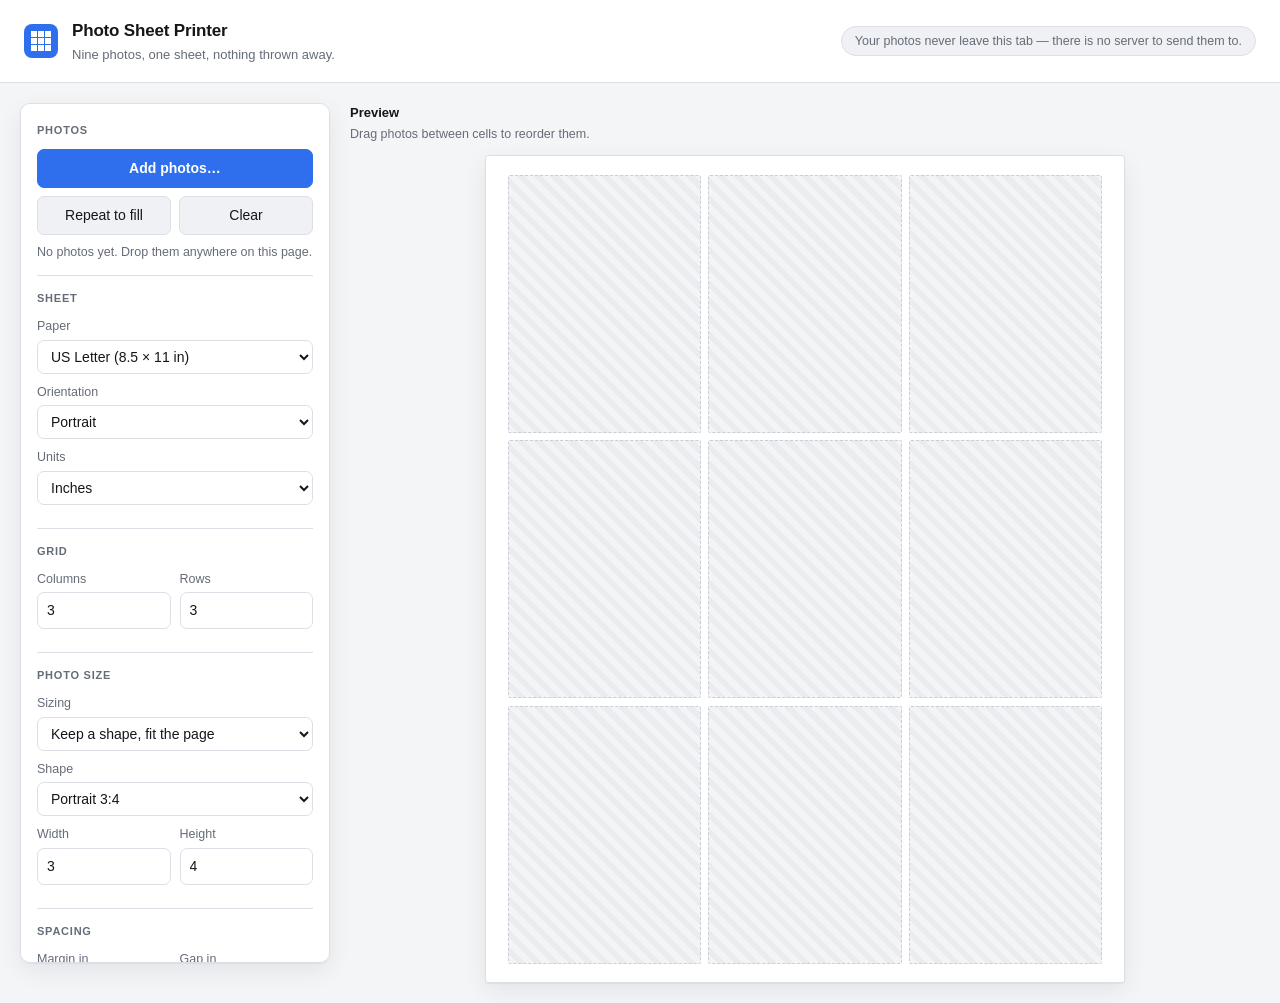
<file: public/index.html>
<!DOCTYPE html>
<html lang="en">
<head>
<meta charset="utf-8">
<meta name="viewport" content="width=device-width, initial-scale=1">
<title>Photo Sheet Printer</title>
<meta name="description" content="Arrange photos into a printable grid and export a PDF, with the original image data embedded untouched. Runs entirely in your browser.">
<meta name="color-scheme" content="light dark">
<meta http-equiv="Content-Security-Policy" content="default-src 'none'; script-src 'self'; style-src 'self'; img-src 'self' blob: data:; connect-src 'none'; object-src 'none'; base-uri 'none'; form-action 'none'; frame-ancestors 'none'">
<meta name="referrer" content="no-referrer">
<link rel="icon" href="data:image/svg+xml,%3Csvg xmlns='http://www.w3.org/2000/svg' viewBox='0 0 32 32'%3E%3Crect width='32' height='32' rx='7' fill='%232f6fed'/%3E%3Cg fill='%23fff'%3E%3Crect x='7' y='7' width='5' height='5' rx='1'/%3E%3Crect x='13.5' y='7' width='5' height='5' rx='1'/%3E%3Crect x='20' y='7' width='5' height='5' rx='1'/%3E%3Crect x='7' y='13.5' width='5' height='5' rx='1'/%3E%3Crect x='13.5' y='13.5' width='5' height='5' rx='1'/%3E%3Crect x='20' y='13.5' width='5' height='5' rx='1'/%3E%3Crect x='7' y='20' width='5' height='5' rx='1'/%3E%3Crect x='13.5' y='20' width='5' height='5' rx='1'/%3E%3Crect x='20' y='20' width='5' height='5' rx='1'/%3E%3C/g%3E%3C/svg%3E">
<link rel="stylesheet" href="css/app.css">
</head>
<body>

<header class="topbar">
  <div class="brand">
    <span class="brand-mark" aria-hidden="true"></span>
    <div>
      <h1>Photo Sheet Printer</h1>
      <p class="tagline">Nine photos, one sheet, nothing thrown away.</p>
    </div>
  </div>
  <p class="privacy" role="note">Your photos never leave this tab — there is no server to send them to.</p>
</header>

<!-- app.js removes this on boot. It only stays visible when the scripts never
     ran, which almost always means the page was opened straight from Finder:
     under file:// the "script-src 'self'" policy has no origin to match. -->
<div id="bootcheck" class="bootcheck">
  <strong>This page needs to be served over HTTP.</strong>
  It looks like you opened <code>index.html</code> directly from your file manager,
  and the browser's security policy blocked the scripts. From the project folder run
  <code>python3 -m http.server 8080 --directory public</code>, then open
  <code>http://localhost:8080</code>. See the README for the Docker route.
</div>

<main class="layout">

  <aside class="panel" aria-label="Sheet settings">

    <section class="group">
      <h2>Photos</h2>
      <div class="row">
        <button type="button" id="pick" class="btn btn-primary">Add photos…</button>
        <input type="file" id="file" accept="image/*" multiple hidden>
      </div>
      <div class="row">
        <button type="button" id="repeat" class="btn">Repeat to fill</button>
        <button type="button" id="clear" class="btn">Clear</button>
      </div>
      <p class="hint" id="count">No photos yet. Drop them anywhere on this page.</p>
    </section>

    <section class="group">
      <h2>Sheet</h2>
      <label class="field">
        <span>Paper</span>
        <select id="page"></select>
      </label>
      <label class="field">
        <span>Orientation</span>
        <select id="orientation">
          <option value="portrait">Portrait</option>
          <option value="landscape">Landscape</option>
        </select>
      </label>
      <label class="field">
        <span>Units</span>
        <select id="unit">
          <option value="in">Inches</option>
          <option value="mm">Millimetres</option>
        </select>
      </label>
    </section>

    <section class="group">
      <h2>Grid</h2>
      <div class="field-pair">
        <label class="field">
          <span>Columns</span>
          <input type="number" id="cols" min="1" max="10" step="1" value="3">
        </label>
        <label class="field">
          <span>Rows</span>
          <input type="number" id="rows" min="1" max="10" step="1" value="3">
        </label>
      </div>
    </section>

    <section class="group">
      <h2>Photo size</h2>
      <label class="field">
        <span>Sizing</span>
        <select id="sizing">
          <option value="aspect">Keep a shape, fit the page</option>
          <option value="exact">Exact print size</option>
          <option value="fill">Fill the page evenly</option>
        </select>
      </label>

      <div id="aspect-fields">
        <label class="field">
          <span>Shape</span>
          <select id="aspect-preset">
            <option value="3:4">Portrait 3:4</option>
            <option value="4:3">Landscape 4:3</option>
            <option value="2:3">Portrait 2:3</option>
            <option value="3:2">Landscape 3:2</option>
            <option value="1:1">Square 1:1</option>
            <option value="5:7">Portrait 5:7</option>
            <option value="custom">Custom…</option>
          </select>
        </label>
        <div class="field-pair" id="aspect-custom" hidden>
          <label class="field">
            <span>Width</span>
            <input type="number" id="aspect-w" min="1" step="0.01" value="3">
          </label>
          <label class="field">
            <span>Height</span>
            <input type="number" id="aspect-h" min="1" step="0.01" value="4">
          </label>
        </div>
      </div>

      <div id="exact-fields" hidden>
        <label class="field">
          <span>Preset</span>
          <select id="cell-preset"></select>
        </label>
        <div class="field-pair">
          <label class="field">
            <span>Width <em class="unit-label">in</em></span>
            <input type="number" id="cell-w" min="0.25" step="0.05" value="2.5">
          </label>
          <label class="field">
            <span>Height <em class="unit-label">in</em></span>
            <input type="number" id="cell-h" min="0.25" step="0.05" value="3.5">
          </label>
        </div>
      </div>
    </section>

    <section class="group">
      <h2>Spacing</h2>
      <div class="field-pair">
        <label class="field">
          <span>Margin <em class="unit-label">in</em></span>
          <input type="number" id="margin" min="0" step="0.05" value="0.25">
        </label>
        <label class="field">
          <span>Gap <em class="unit-label">in</em></span>
          <input type="number" id="gap" min="0" step="0.05" value="0.1">
        </label>
      </div>
    </section>

    <section class="group">
      <h2>Options</h2>
      <label class="field">
        <span>Framing</span>
        <select id="fit">
          <option value="contain">Show the whole photo</option>
          <option value="cover">Fill the cell (crops edges)</option>
        </select>
      </label>
      <label class="check">
        <input type="checkbox" id="cutmarks"> <span>Cut marks in the page margins</span>
      </label>
      <label class="check">
        <input type="checkbox" id="borders"> <span>Thin border around each photo</span>
      </label>
      <label class="check">
        <input type="checkbox" id="background" checked> <span>Paint the page white</span>
      </label>
    </section>

    <section class="group">
      <h2>Export</h2>
      <button type="button" id="export" class="btn btn-primary btn-block" disabled>Download PDF</button>
      <p class="hint" id="status" role="status" aria-live="polite"></p>
    </section>

  </aside>

  <section class="stage" aria-label="Sheet preview">
    <div class="stage-head">
      <h2 id="stage-title">Preview</h2>
      <p class="hint" id="stage-note">Drag photos between cells to reorder them.</p>
    </div>
    <div id="sheets" class="sheets"></div>
  </section>

</main>

<div id="dropveil" class="dropveil" hidden><span>Drop photos to add them</span></div>

<script src="js/image-source.js"></script>
<script src="js/layout.js"></script>
<script src="js/pdf.js"></script>
<script src="js/app.js"></script>
</body>
</html>
</file>
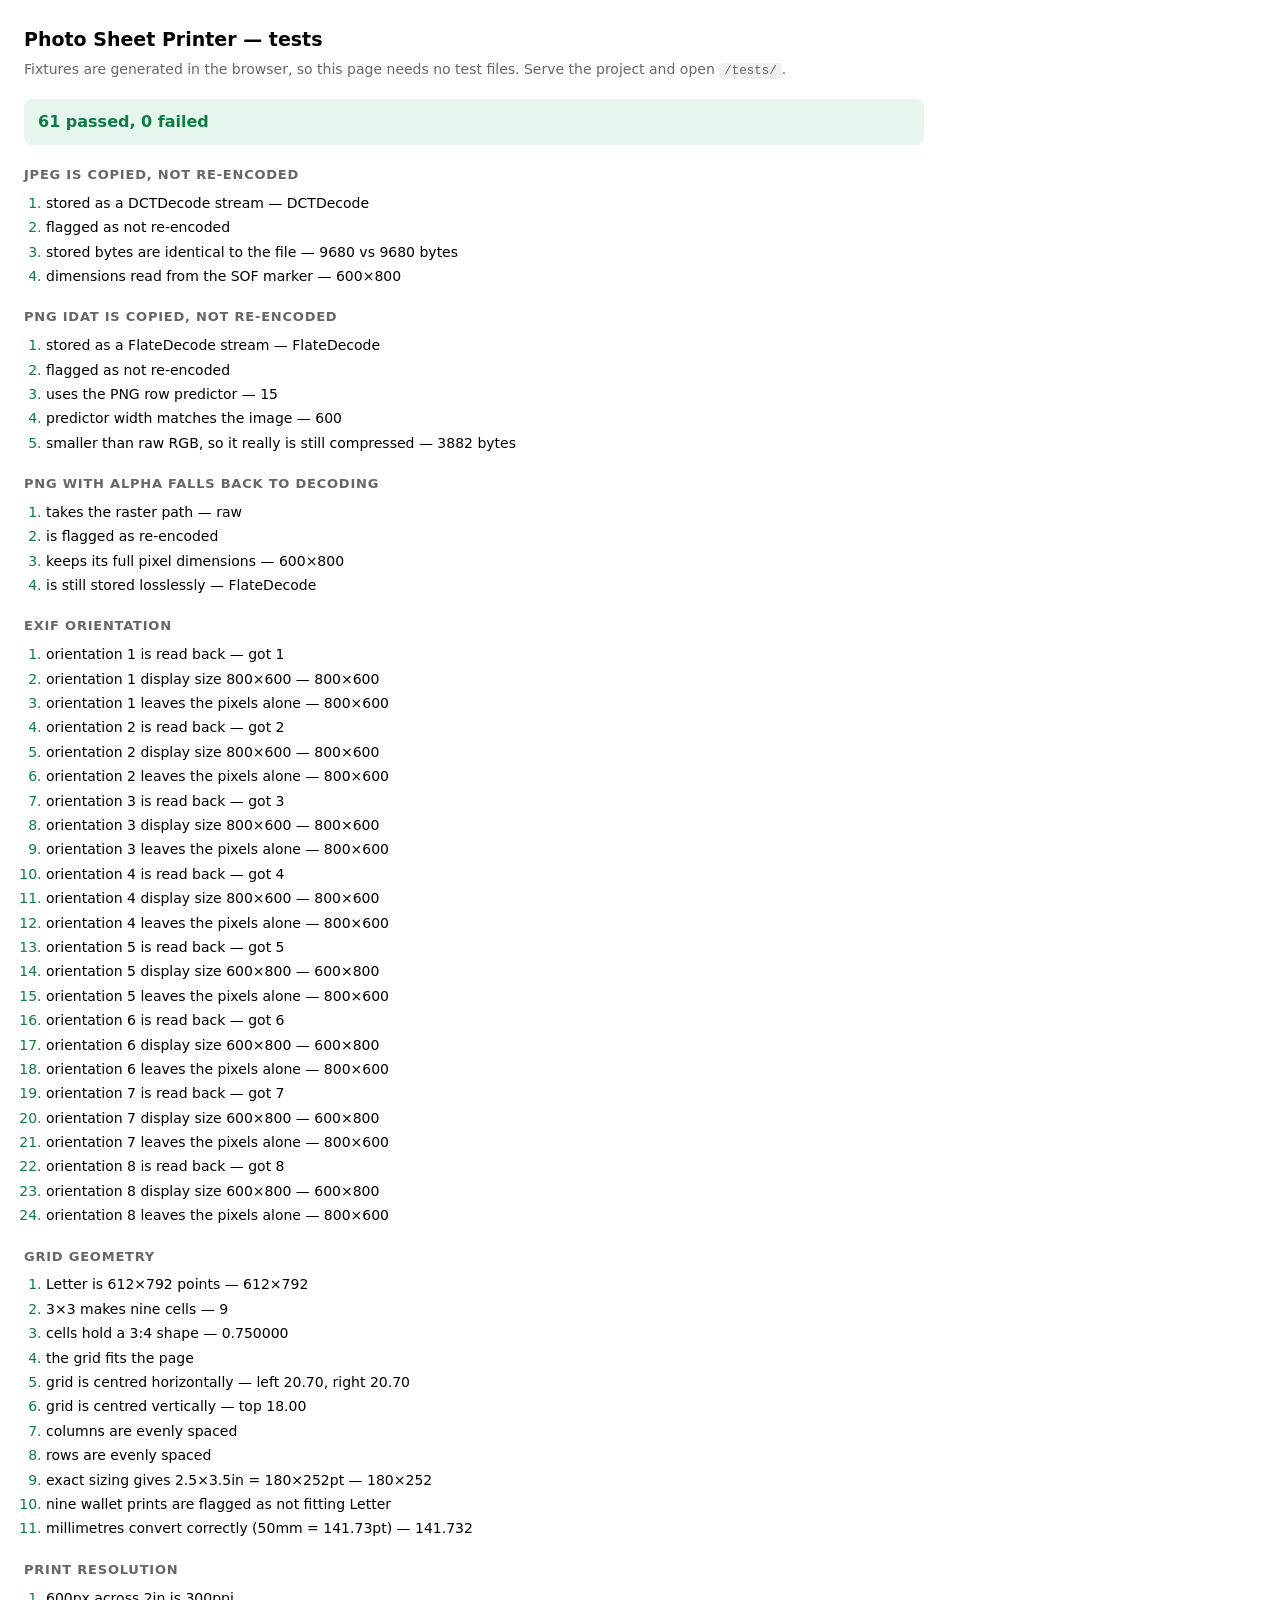
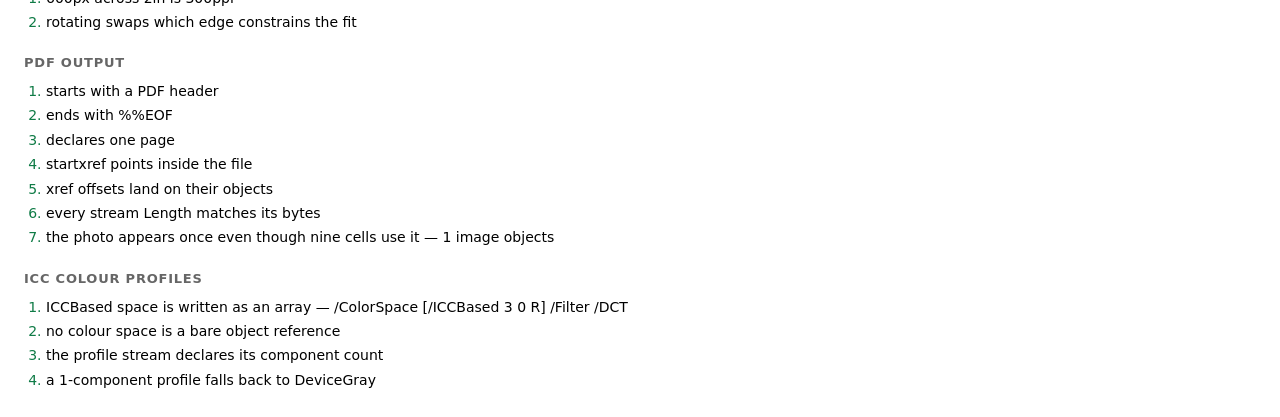
<file: tests/index.html>
<!DOCTYPE html>
<html lang="en">
<head>
<meta charset="utf-8">
<meta name="viewport" content="width=device-width, initial-scale=1">
<title>Photo Sheet Printer — tests</title>
<style>
body { font: 14px/1.6 -apple-system, system-ui, sans-serif; margin: 0; padding: 24px; max-width: 900px; }
h1 { font-size: 19px; margin: 0 0 4px; }
p.sub { margin: 0 0 18px; color: #666; }
#summary { font-size: 16px; font-weight: 600; padding: 10px 14px; border-radius: 8px; margin-bottom: 14px; }
.green { background: #e5f6ec; color: #0f7b46; }
.red   { background: #fdeaea; color: #c02a2a; }
.grey  { background: #eef0f3; color: #555; }
ol { padding-left: 22px; margin: 0; }
li { margin: 2px 0; }
li.p::marker { color: #0f7b46; }
li.f { color: #c02a2a; font-weight: 600; }
code { background: #eef0f3; padding: 1px 5px; border-radius: 4px; font-size: 12.5px; }
h2 { font-size: 13px; text-transform: uppercase; letter-spacing: .06em; color: #666; margin: 20px 0 6px; }
</style>
</head>
<body>

<h1>Photo Sheet Printer — tests</h1>
<p class="sub">Fixtures are generated in the browser, so this page needs no test files. Serve the project and open <code>/tests/</code>.</p>
<div id="summary" class="grey">running…</div>
<div id="groups"></div>

<script src="../public/js/image-source.js"></script>
<script src="../public/js/layout.js"></script>
<script src="../public/js/pdf.js"></script>
<script>
(function () {
  'use strict';

  var groups = [];
  var current = null;
  var passed = 0, failed = 0;

  function group(name) {
    current = { name: name, items: [] };
    groups.push(current);
  }

  function check(name, cond, detail) {
    if (cond) passed++; else failed++;
    current.items.push({ name: name, ok: !!cond, detail: detail });
  }

  function draw() {
    var host = document.getElementById('groups');
    host.textContent = '';
    groups.forEach(function (g) {
      var h = document.createElement('h2');
      h.textContent = g.name;
      host.appendChild(h);
      var ol = document.createElement('ol');
      g.items.forEach(function (it) {
        var li = document.createElement('li');
        li.className = it.ok ? 'p' : 'f';
        li.textContent = it.name + (it.detail != null ? '  — ' + it.detail : '');
        ol.appendChild(li);
      });
      host.appendChild(ol);
    });
    var s = document.getElementById('summary');
    s.textContent = passed + ' passed, ' + failed + ' failed';
    s.className = failed ? 'red' : 'green';
  }

  /* ------------------------------------------------------------ fixtures */

  // An asymmetric picture: dark bar across the top, white square top-left.
  // Any orientation mistake shows up as those landing in the wrong place.
  function paint(w, h) {
    var c = document.createElement('canvas');
    c.width = w; c.height = h;
    var x = c.getContext('2d');
    var grad = x.createLinearGradient(0, 0, 0, h);
    grad.addColorStop(0, '#4a9d5f');
    grad.addColorStop(1, '#2c5f39');
    x.fillStyle = grad;
    x.fillRect(0, 0, w, h);
    x.fillStyle = '#141414';
    x.fillRect(0, 0, w, Math.max(1, h / 10));
    x.fillStyle = '#ffffff';
    x.fillRect(0, 0, Math.min(w, h) / 5, Math.min(w, h) / 5);
    return c;
  }

  function toFile(canvas, type, name) {
    return new Promise(function (res) {
      canvas.toBlob(function (b) { res(new File([b], name, { type: type })); }, type, 0.95);
    });
  }

  // Splice a minimal Exif APP1 carrying just an orientation tag in after SOI.
  function withOrientation(bytes, orientation) {
    var payload = [];
    'Exif'.split('').forEach(function (ch) { payload.push(ch.charCodeAt(0)); });
    payload.push(0, 0);
    payload.push(0x4D, 0x4D, 0x00, 0x2A, 0, 0, 0, 8);       // big-endian TIFF, IFD at 8
    payload.push(0, 1);                                      // one entry
    payload.push(0x01, 0x12, 0, 3, 0, 0, 0, 1);              // tag 0x0112, SHORT, count 1
    payload.push((orientation >> 8) & 0xFF, orientation & 0xFF, 0, 0);
    payload.push(0, 0, 0, 0);                                // no next IFD

    var len = payload.length + 2;
    var seg = [0xFF, 0xE1, (len >> 8) & 0xFF, len & 0xFF].concat(payload);

    var out = new Uint8Array(bytes.length + seg.length);
    out.set(bytes.subarray(0, 2), 0);
    out.set(new Uint8Array(seg), 2);
    out.set(bytes.subarray(2), 2 + seg.length);
    return out;
  }

  function fileFromBytes(bytes, name, type) {
    return new File([bytes], name, { type: type });
  }

  var crcTable = (function () {
    var t = new Uint32Array(256);
    for (var n = 0; n < 256; n++) {
      var c = n;
      for (var k = 0; k < 8; k++) c = (c & 1) ? (0xEDB88320 ^ (c >>> 1)) : (c >>> 1);
      t[n] = c >>> 0;
    }
    return t;
  })();

  function crc32(bytes) {
    var c = 0xFFFFFFFF;
    for (var i = 0; i < bytes.length; i++) {
      c = crcTable[(c ^ bytes[i]) & 0xFF] ^ (c >>> 8);
    }
    return (c ^ 0xFFFFFFFF) >>> 0;
  }

  function chunk(type, data) {
    var out = new Uint8Array(12 + data.length);
    var dv = new DataView(out.buffer);
    dv.setUint32(0, data.length);
    for (var i = 0; i < 4; i++) out[4 + i] = type.charCodeAt(i);
    out.set(data, 8);
    dv.setUint32(8 + data.length, crc32(out.subarray(4, 8 + data.length)));
    return out;
  }

  // canvas.toBlob('image/png') always writes RGBA, which correctly takes the
  // decode path. Testing IDAT passthrough needs a genuinely opaque PNG, so
  // build a colour-type-2 one by hand.
  function makeOpaquePNG(w, h) {
    var stride = 1 + w * 3;
    var raw = new Uint8Array(h * stride);
    for (var y = 0; y < h; y++) {
      var row = y * stride;
      raw[row] = 0;                                  // filter: none
      for (var x = 0; x < w; x++) {
        var p = row + 1 + x * 3;
        var top = y < h / 10;
        var corner = x < w / 5 && y < h / 5;
        if (corner)   { raw[p] = 255; raw[p + 1] = 255; raw[p + 2] = 255; }
        else if (top) { raw[p] = 20;  raw[p + 1] = 20;  raw[p + 2] = 20; }
        else {
          raw[p] = 74;
          raw[p + 1] = 157 - ((y / h) * 60) | 0;
          raw[p + 2] = 95;
        }
      }
    }
    return ImageSource.deflate(raw).then(function (z) {
      if (!z) throw new Error('CompressionStream unavailable');
      var ihdr = new Uint8Array(13);
      var dv = new DataView(ihdr.buffer);
      dv.setUint32(0, w);
      dv.setUint32(4, h);
      ihdr[8] = 8;   // bit depth
      ihdr[9] = 2;   // colour type 2 = truecolour, no alpha
      ihdr[10] = 0;  // deflate
      ihdr[11] = 0;  // adaptive filtering
      ihdr[12] = 0;  // non-interlaced
      var sig = new Uint8Array([0x89, 0x50, 0x4E, 0x47, 0x0D, 0x0A, 0x1A, 0x0A]);
      var parts = [sig, chunk('IHDR', ihdr), chunk('IDAT', z), chunk('IEND', new Uint8Array(0))];
      var total = parts.reduce(function (a, p) { return a + p.length; }, 0);
      var out = new Uint8Array(total), at = 0;
      parts.forEach(function (p) { out.set(p, at); at += p.length; });
      return fileFromBytes(out, 'opaque.png', 'image/png');
    });
  }

  function bytesEqual(a, b) {
    if (a.length !== b.length) return false;
    for (var i = 0; i < a.length; i++) if (a[i] !== b[i]) return false;
    return true;
  }

  function asString(bytes) {
    var s = '', CH = 0x8000;
    for (var i = 0; i < bytes.length; i += CH) {
      s += String.fromCharCode.apply(null, bytes.subarray(i, i + CH));
    }
    return s;
  }

  /* --------------------------------------------------------------- tests */

  function run() {
    var portrait = paint(600, 800);
    var landscape = paint(800, 600);
    var jpegFile, jpegBytes, pngFile;

    return toFile(portrait, 'image/jpeg', 'p.jpg').then(function (f) {
      jpegFile = f;
      return f.arrayBuffer();
    }).then(function (buf) {
      jpegBytes = new Uint8Array(buf);
      return ImageSource.fromFile(jpegFile);
    }).then(function (src) {

      group('JPEG is copied, not re-encoded');
      check('stored as a DCTDecode stream', src.filter === 'DCTDecode', src.filter);
      check('flagged as not re-encoded', src.reEncoded === false);
      check('stored bytes are identical to the file',
            bytesEqual(src.data, jpegBytes),
            src.data.length + ' vs ' + jpegBytes.length + ' bytes');
      check('dimensions read from the SOF marker',
            src.pixelWidth === 600 && src.pixelHeight === 800,
            src.pixelWidth + '×' + src.pixelHeight);

      return makeOpaquePNG(600, 800);
    }).then(function (f) {
      pngFile = f;
      return ImageSource.fromFile(f);
    }).then(function (src) {

      group('PNG IDAT is copied, not re-encoded');
      check('stored as a FlateDecode stream', src.filter === 'FlateDecode', src.filter);
      check('flagged as not re-encoded', src.reEncoded === false);
      check('uses the PNG row predictor',
            src.decodeParms && src.decodeParms.Predictor === 15,
            src.decodeParms && src.decodeParms.Predictor);
      check('predictor width matches the image',
            src.decodeParms && src.decodeParms.Columns === src.pixelWidth,
            src.decodeParms && src.decodeParms.Columns);
      check('smaller than raw RGB, so it really is still compressed',
            src.data.length < 600 * 800 * 3,
            src.data.length + ' bytes');

      // A PNG with an alpha channel cannot be handed to PDF as-is, so it must
      // take the decode path instead of being silently mis-embedded.
      return toFile(portrait, 'image/png', 'rgba.png')
        .then(function (af) { return ImageSource.fromFile(af); })
        .then(function (raster) {
          group('PNG with alpha falls back to decoding');
          check('takes the raster path', raster.kind === 'raw', raster.kind);
          check('is flagged as re-encoded', raster.reEncoded === true);
          check('keeps its full pixel dimensions',
                raster.pixelWidth === 600 && raster.pixelHeight === 800,
                raster.pixelWidth + '×' + raster.pixelHeight);
          check('is still stored losslessly', raster.filter === 'FlateDecode', raster.filter);
        });

      // ---- EXIF orientation, all eight values
    }).then(function () {
      return toFile(landscape, 'image/jpeg', 'l.jpg').then(function (lf) {
        return lf.arrayBuffer();
      }).then(function (buf) {
        var base = new Uint8Array(buf);
        var jobs = [];
        for (var o = 1; o <= 8; o++) {
          (function (o) {
            jobs.push(ImageSource.fromFile(
              fileFromBytes(withOrientation(base, o), 'o' + o + '.jpg', 'image/jpeg')
            ).then(function (s) { return { o: o, s: s }; }));
          })(o);
        }
        return Promise.all(jobs);
      });
    }).then(function (all) {

      group('EXIF orientation');
      all.forEach(function (r) {
        var swaps = r.o >= 5;
        check('orientation ' + r.o + ' is read back',
              r.s.orientation === r.o, 'got ' + r.s.orientation);
        check('orientation ' + r.o + ' display size ' + (swaps ? '600×800' : '800×600'),
              r.s.displayWidth === (swaps ? 600 : 800) &&
              r.s.displayHeight === (swaps ? 800 : 600),
              r.s.displayWidth + '×' + r.s.displayHeight);
        check('orientation ' + r.o + ' leaves the pixels alone',
              r.s.pixelWidth === 800 && r.s.pixelHeight === 600,
              r.s.pixelWidth + '×' + r.s.pixelHeight);
      });

      // ---- layout
      group('Grid geometry');
      var L = Layout.compute({
        page: 'letter', orientation: 'portrait', unit: 'in',
        rows: 3, cols: 3, margin: 0.25, gap: 0.1,
        sizing: 'aspect', aspectW: 3, aspectH: 4
      });
      check('Letter is 612×792 points', L.width === 612 && L.height === 792,
            L.width + '×' + L.height);
      check('3×3 makes nine cells', L.cells.length === 9, L.cells.length);
      check('cells hold a 3:4 shape', Math.abs(L.cellW / L.cellH - 0.75) < 1e-9,
            (L.cellW / L.cellH).toFixed(6));
      check('the grid fits the page', !L.overflows);

      var gap = 0.1 * 72;
      var gridW = 3 * L.cellW + 2 * gap;
      var gridH = 3 * L.cellH + 2 * gap;
      check('grid is centred horizontally',
            Math.abs(L.cells[0].x - (612 - gridW) / 2) < 1e-9,
            'left ' + L.cells[0].x.toFixed(2) + ', right ' +
            (612 - L.cells[0].x - gridW).toFixed(2));
      check('grid is centred vertically',
            Math.abs(L.cells[0].y - (792 - gridH) / 2) < 1e-9,
            'top ' + L.cells[0].y.toFixed(2));
      check('columns are evenly spaced',
            Math.abs((L.cells[1].x - L.cells[0].x) - (L.cellW + gap)) < 1e-9);
      check('rows are evenly spaced',
            Math.abs((L.cells[3].y - L.cells[0].y) - (L.cellH + gap)) < 1e-9);

      var exact = Layout.compute({
        page: 'letter', orientation: 'portrait', unit: 'in',
        rows: 3, cols: 3, margin: 0.25, gap: 0.1,
        sizing: 'exact', cellW: 2.5, cellH: 3.5
      });
      check('exact sizing gives 2.5×3.5in = 180×252pt',
            Math.abs(exact.cellW - 180) < 1e-9 && Math.abs(exact.cellH - 252) < 1e-9,
            exact.cellW + '×' + exact.cellH);
      check('nine wallet prints are flagged as not fitting Letter',
            exact.overflows === true);

      var mm = Layout.compute({
        page: 'a4', orientation: 'portrait', unit: 'mm',
        rows: 2, cols: 2, margin: 10, gap: 5,
        sizing: 'exact', cellW: 50, cellH: 50
      });
      check('millimetres convert correctly (50mm = 141.73pt)',
            Math.abs(mm.cellW - 50 * 72 / 25.4) < 1e-9, mm.cellW.toFixed(3));

      group('Print resolution');
      check('600px across 2in is 300ppi',
            Math.abs(Layout.effectiveDPI({ displayWidth: 600, displayHeight: 800 }, 0,
                                         { w: 144, h: 192 }, 'contain') - 300) < 1e-9);
      check('rotating swaps which edge constrains the fit',
            Math.abs(Layout.effectiveDPI({ displayWidth: 600, displayHeight: 800 }, 90,
                                         { w: 192, h: 144 }, 'contain') - 300) < 1e-9);

      // ---- PDF structure
      group('PDF output');
      var cells = L.cells.map(function (c) {
        return { x: c.x, y: c.y, w: c.w, h: c.h, item: { source: all[0].s, rotation: 0 } };
      });
      var pdf = PDFSheet.render([{ width: L.width, height: L.height, cells: cells }],
                                { fit: 'contain', background: true, cutMarks: true });
      var text = asString(pdf);

      check('starts with a PDF header', text.indexOf('%PDF-1.7') === 0);
      check('ends with %%EOF', /%%EOF\s*$/.test(text));
      check('declares one page', /\/Type \/Pages \/Count 1\b/.test(text));
      check('startxref points inside the file', (function () {
        var m = text.match(/startxref\s+(\d+)/);
        return m && +m[1] > 0 && +m[1] < pdf.length;
      })());
      check('xref offsets land on their objects', (function () {
        var m = text.match(/startxref\s+(\d+)/);
        if (!m) return false;
        var xref = text.slice(+m[1]);
        var rows = xref.match(/^(\d{10}) 00000 n/gm) || [];
        if (!rows.length) return false;
        return rows.every(function (row, i) {
          var at = parseInt(row.slice(0, 10), 10);
          return new RegExp('^' + (i + 1) + ' 0 obj').test(text.slice(at));
        });
      })());
      check('every stream Length matches its bytes', (function () {
        var re = /\/Length (\d+) >>\s*\nstream\n/g, m;
        var ok = true;
        while ((m = re.exec(text))) {
          var start = m.index + m[0].length;
          if (text.slice(start + (+m[1]), start + (+m[1]) + 10).indexOf('endstream') < 0) ok = false;
        }
        return ok;
      })());
      check('the photo appears once even though nine cells use it',
            (text.match(/\/Subtype \/Image/g) || []).length === 1,
            (text.match(/\/Subtype \/Image/g) || []).length + ' image objects');

      // The regression that produced a valid 40 MB PDF of blank white paper.
      group('ICC colour profiles');
      var fake = {
        pixelWidth: 10, pixelHeight: 10, displayWidth: 10, displayHeight: 10,
        orientation: 1, colorSpace: 'DeviceRGB', bitsPerComponent: 8,
        data: new Uint8Array([1, 2, 3, 4]), filter: 'DCTDecode',
        decodeParms: null, decodeArray: null,
        icc: { data: new Uint8Array(128), n: 3 }
      };
      var iccPdf = asString(PDFSheet.render([{
        width: 200, height: 200,
        cells: [{ x: 0, y: 0, w: 100, h: 100, item: { source: fake, rotation: 0 } }]
      }], { fit: 'contain', background: true }));

      check('ICCBased space is written as an array',
            /\/ColorSpace \[\/ICCBased \d+ 0 R\]/.test(iccPdf),
            (iccPdf.match(/\/ColorSpace [^\n]{0,30}/) || ['missing'])[0]);
      check('no colour space is a bare object reference',
            !/\/ColorSpace \d+ 0 R/.test(iccPdf));
      check('the profile stream declares its component count',
            /\/N 3 \/Alternate \/DeviceRGB/.test(iccPdf));

      var grayPdf = asString(PDFSheet.render([{
        width: 200, height: 200,
        cells: [{ x: 0, y: 0, w: 100, h: 100, item: { source: Object.assign({}, fake, {
          colorSpace: 'DeviceGray', icc: { data: new Uint8Array(64), n: 1 }
        }), rotation: 0 } }]
      }], { fit: 'contain' }));
      check('a 1-component profile falls back to DeviceGray',
            /\/N 1 \/Alternate \/DeviceGray/.test(grayPdf));
    });
  }

  run().then(draw).catch(function (e) {
    group('harness');
    check('the suite ran to completion', false, (e && e.message) || String(e));
    draw();
    if (e && e.stack) console.error(e);
  });
})();
</script>
</body>
</html>
</file>
<file: public/css/app.css>
/* photo-sheet-printer — no webfonts, no external assets, nothing to fetch. */

:root {
  --bg: #f4f5f7;
  --panel: #ffffff;
  --sunken: #f0f1f4;
  --text: #14161a;
  --muted: #656c78;
  --border: #dcdfe5;
  --accent: #2f6fed;
  --accent-text: #ffffff;
  --good: #0f7b46;
  --ok: #9a6400;
  --low: #c02a2a;
  --shadow: 0 1px 2px rgba(16, 20, 30, .06), 0 8px 24px rgba(16, 20, 30, .07);
  --radius: 10px;
}

@media (prefers-color-scheme: dark) {
  :root {
    --bg: #121417;
    --panel: #1b1e23;
    --sunken: #23272e;
    --text: #e9ecf1;
    --muted: #99a1ae;
    --border: #313640;
    --accent: #5b8dfb;
    --accent-text: #0d1117;
    --good: #4ec98a;
    --ok: #e0b155;
    --low: #f2807a;
    --shadow: 0 1px 2px rgba(0, 0, 0, .4), 0 8px 24px rgba(0, 0, 0, .35);
  }
}

* { box-sizing: border-box; }

body {
  margin: 0;
  background: var(--bg);
  color: var(--text);
  font: 15px/1.5 -apple-system, BlinkMacSystemFont, "Segoe UI", Roboto, Helvetica, Arial, sans-serif;
  -webkit-font-smoothing: antialiased;
}

/* ------------------------------------------------------------------ head */

.topbar {
  display: flex;
  flex-wrap: wrap;
  gap: 12px 24px;
  align-items: center;
  justify-content: space-between;
  padding: 18px 24px;
  background: var(--panel);
  border-bottom: 1px solid var(--border);
}

.brand { display: flex; align-items: center; gap: 14px; }

.brand-mark {
  width: 34px;
  height: 34px;
  border-radius: 8px;
  background: var(--accent);
  flex: none;
  background-image:
    linear-gradient(var(--accent-text) 0 0), linear-gradient(var(--accent-text) 0 0),
    linear-gradient(var(--accent-text) 0 0), linear-gradient(var(--accent-text) 0 0),
    linear-gradient(var(--accent-text) 0 0), linear-gradient(var(--accent-text) 0 0),
    linear-gradient(var(--accent-text) 0 0), linear-gradient(var(--accent-text) 0 0),
    linear-gradient(var(--accent-text) 0 0);
  background-repeat: no-repeat;
  background-size: 6px 6px;
  background-position:
    7px 7px, 14px 7px, 21px 7px,
    7px 14px, 14px 14px, 21px 14px,
    7px 21px, 14px 21px, 21px 21px;
}

h1 { margin: 0; font-size: 17px; font-weight: 650; letter-spacing: -.01em; }
.tagline { margin: 1px 0 0; font-size: 13px; color: var(--muted); }

.privacy {
  margin: 0;
  font-size: 12.5px;
  color: var(--muted);
  background: var(--sunken);
  border: 1px solid var(--border);
  border-radius: 999px;
  padding: 5px 13px;
}

.bootcheck {
  margin: 20px;
  padding: 14px 16px;
  font-size: 14px;
  line-height: 1.6;
  background: #fff6e5;
  color: #6a4a00;
  border: 1px solid #e6c98a;
  border-radius: var(--radius);
}
.bootcheck code {
  font-size: 12.5px;
  padding: 1px 5px;
  background: rgba(0, 0, 0, .07);
  border-radius: 4px;
}

/* ---------------------------------------------------------------- layout */

.layout {
  display: grid;
  grid-template-columns: 310px minmax(0, 1fr);
  gap: 20px;
  padding: 20px;
  align-items: start;
}

@media (max-width: 900px) {
  .layout { grid-template-columns: 1fr; }
}

/* ----------------------------------------------------------------- panel */

.panel {
  background: var(--panel);
  border: 1px solid var(--border);
  border-radius: var(--radius);
  box-shadow: var(--shadow);
  padding: 4px 16px 16px;
  position: sticky;
  top: 20px;
  max-height: calc(100vh - 40px);
  overflow-y: auto;
}

@media (max-width: 900px) {
  .panel { position: static; max-height: none; }
}

.group { padding: 14px 0; border-bottom: 1px solid var(--border); }
.group:last-child { border-bottom: 0; padding-bottom: 4px; }

.group h2 {
  margin: 0 0 10px;
  font-size: 11px;
  font-weight: 650;
  text-transform: uppercase;
  letter-spacing: .07em;
  color: var(--muted);
}

.field { display: block; margin-bottom: 9px; }
.field > span { display: block; font-size: 12.5px; color: var(--muted); margin-bottom: 4px; }
.field em { font-style: normal; text-transform: none; }

.field-pair { display: grid; grid-template-columns: 1fr 1fr; gap: 9px; }

select, input[type="number"] {
  width: 100%;
  padding: 7px 9px;
  font: inherit;
  font-size: 14px;
  color: var(--text);
  background: var(--panel);
  border: 1px solid var(--border);
  border-radius: 7px;
}

select:focus-visible,
input:focus-visible,
button:focus-visible {
  outline: 2px solid var(--accent);
  outline-offset: 1px;
}

.check {
  display: flex;
  align-items: center;
  gap: 8px;
  font-size: 13.5px;
  margin-bottom: 7px;
  cursor: pointer;
}
.check input { accent-color: var(--accent); }

.row { display: flex; gap: 8px; margin-bottom: 8px; }
.row .btn { flex: 1; }

.btn {
  padding: 8px 12px;
  font: inherit;
  font-size: 14px;
  font-weight: 500;
  color: var(--text);
  background: var(--sunken);
  border: 1px solid var(--border);
  border-radius: 7px;
  cursor: pointer;
}
.btn:hover:not(:disabled) { border-color: var(--muted); }
.btn:disabled { opacity: .5; cursor: default; }

.btn-primary {
  background: var(--accent);
  border-color: var(--accent);
  color: var(--accent-text);
  font-weight: 600;
}
.btn-primary:hover:not(:disabled) { filter: brightness(1.07); }

.btn-block { width: 100%; }

.hint { margin: 8px 0 0; font-size: 12.5px; color: var(--muted); }
.hint-ok { color: var(--good); }
.hint-warn { color: var(--low); }

/* ----------------------------------------------------------------- stage */

.stage { min-width: 0; }

.stage-head { margin-bottom: 12px; }
.stage-head h2 { margin: 0; font-size: 13px; font-weight: 650; }
.stage-head .hint { margin-top: 2px; }

.sheets { display: flex; flex-direction: column; gap: 24px; align-items: center; }

.sheet {
  position: relative;
  width: 100%;
  max-width: 640px;
  background: #fff;
  border: 1px solid var(--border);
  border-radius: 3px;
  box-shadow: var(--shadow);
}

.sheet-tag {
  position: absolute;
  top: -19px;
  left: 0;
  font-size: 11.5px;
  color: var(--muted);
}

.cell {
  position: absolute;
  overflow: hidden;
  background: #fff;
}

.cell-empty {
  background: repeating-linear-gradient(
    45deg, #f3f4f6 0 6px, #eaecf0 6px 12px
  );
  border: 1px dashed #c9ced8;
  border-radius: 2px;
}

.cell-bordered { outline: 1px solid #b9bfc9; outline-offset: -1px; }

.cell img {
  position: absolute;
  display: block;
  user-select: none;
  -webkit-user-drag: none;
}

.cell.dragging { opacity: .35; }
.cell.dragover { outline: 2px solid var(--accent); outline-offset: -2px; }

.dpi {
  position: absolute;
  left: 3px;
  bottom: 3px;
  font-size: 9.5px;
  font-weight: 600;
  line-height: 1;
  padding: 3px 5px;
  border-radius: 4px;
  color: #fff;
  background: rgba(20, 22, 26, .72);
  opacity: 0;
  transition: opacity .12s;
  pointer-events: none;
}
.cell:hover .dpi { opacity: 1; }
.dpi-good { background: rgba(15, 123, 70, .88); }
.dpi-ok   { background: rgba(154, 100, 0, .88); }
.dpi-low  { background: rgba(192, 42, 42, .9); }

.tools {
  position: absolute;
  top: 3px;
  right: 3px;
  display: flex;
  gap: 3px;
  opacity: 0;
  transition: opacity .12s;
}
.cell:hover .tools, .cell:focus-within .tools { opacity: 1; }

.tool {
  width: 21px;
  height: 21px;
  padding: 0;
  font-size: 12px;
  line-height: 1;
  color: #fff;
  background: rgba(20, 22, 26, .72);
  border: 0;
  border-radius: 5px;
  cursor: pointer;
}
.tool:hover { background: rgba(20, 22, 26, .92); }

/* Cut marks, mirrored from what the PDF will draw. */
.mark {
  position: absolute;
  background: #111;
  pointer-events: none;
}

/* ------------------------------------------------------------------ veil */

.dropveil {
  position: fixed;
  inset: 0;
  z-index: 50;
  display: flex;
  align-items: center;
  justify-content: center;
  background: rgba(47, 111, 237, .13);
  backdrop-filter: blur(2px);
  pointer-events: none;
}
.dropveil[hidden] { display: none; }
.dropveil span {
  padding: 14px 26px;
  font-size: 16px;
  font-weight: 600;
  color: var(--accent-text);
  background: var(--accent);
  border-radius: 10px;
  box-shadow: var(--shadow);
}
</file>
